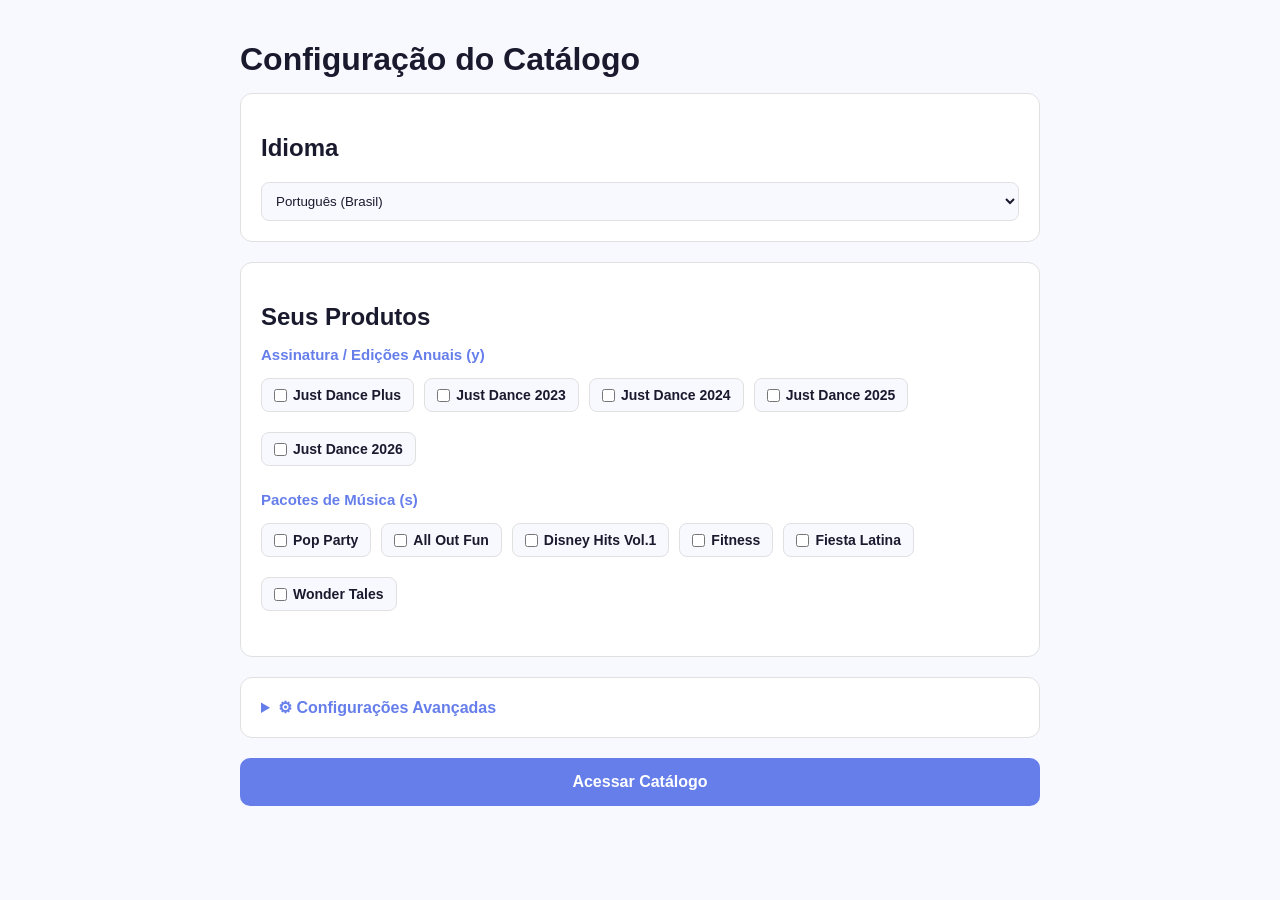
<file: setup.html>
<!DOCTYPE html>
<html lang="pt-BR" data-theme="dark">
<head>
<meta charset="UTF-8">
<link rel="icon" type="image/x-icon" href="./favicon.ico">
<script>
(function(){
    const setTheme = () => document.documentElement.setAttribute('data-theme', matchMedia('(prefers-color-scheme: light)').matches ? 'light' : 'dark');
    setTheme();
    matchMedia('(prefers-color-scheme: light)').addEventListener('change', setTheme);
})();
</script>
<meta name="viewport" content="width=device-width, initial-scale=1">
<title>Setup do Catálogo</title>
<style>
:root{--color-primary:#667eea;--color-surface:#0f0f1e;--color-card:#1a1a2e;--color-text:#e0e0e0;--color-border:#2d2d3d;}
[data-theme="light"]{--color-surface:#f8f9ff;--color-card:#fff;--color-text:#1a1a2e;--color-border:#e0e0e0;}
body{font-family:-apple-system,BlinkMacSystemFont,sans-serif;background:var(--color-surface);color:var(--color-text);padding:20px;max-width:800px;margin:0 auto;}
.card{background:var(--color-card);padding:20px;border-radius:12px;border:1px solid var(--color-border);margin-bottom:20px;}
h1, h2, h3{margin-bottom:15px; color:var(--color-text);}
h3{font-size:15px;color:var(--color-primary);margin-top:10px;}
label{display:block;margin-bottom:10px;font-size:14px;font-weight:600;}
input, select{width:100%;padding:10px;margin-top:5px;background:var(--color-surface);color:var(--color-text);border:1px solid var(--color-border);border-radius:8px;}
.checkbox-list{display:flex;flex-wrap:wrap;gap:10px;margin-bottom:15px;}
.checkbox-list label{display:flex;align-items:center;gap:6px;width:auto;cursor:pointer;background:var(--color-surface);padding:8px 12px;border-radius:8px;border:1px solid var(--color-border);}
.checkbox-list input[type=checkbox]{width:auto;margin:0;accent-color:var(--color-primary);}
button{width:100%;padding:15px;background:var(--color-primary);color:#fff;border:none;border-radius:10px;font-size:16px;font-weight:bold;cursor:pointer;transition:0.2s;}
button:hover{opacity:0.9;}
.grid-2{display:grid;grid-template-columns:1fr 1fr;gap:15px;}
.grid-4{display:grid;grid-template-columns:repeat(4, 1fr);gap:15px;}

details.advanced-card{background:var(--color-card);border-radius:12px;border:1px solid var(--color-border);margin-bottom:20px;padding:15px 20px;}
details.advanced-card summary{font-size:16px;font-weight:700;cursor:pointer;user-select:none;color:var(--color-primary);outline:none;padding:5px 0;}
details.advanced-card[open] summary{margin-bottom:15px;border-bottom:1px solid var(--color-border);padding-bottom:10px;}
.advanced-content{display:flex;flex-direction:column;gap:15px;}

@media(max-width:600px){.grid-2,.grid-4{grid-template-columns:1fr;}}
</style>
</head>
<body>
<h1>Configuração do Catálogo</h1>
<form id="setupForm">
    <div class="card">
        <h2>Idioma</h2>
        <select id="lang">
            <option value="pt-br">Português (Brasil)</option>
            <option value="en">English</option>
        </select>
    </div>

    <div class="card">
        <h2>Seus Produtos</h2>
        <div id="productsContainer">
            <p>Carregando produtos...</p>
        </div>
    </div>

    <details class="advanced-card">
        <summary>⚙ Configurações Avançadas</summary>
        <div class="advanced-content">
            <div>
                <h3>Pesos dos Rankings</h3>
                <div class="grid-2">
                    <label>Peso Spotify <input type="number" id="wSp" min="0" max="10" step="0.5" value="1"></label>
                    <label>Peso YouTube <input type="number" id="wYt" min="0" max="10" step="0.5" value="2"></label>
                </div>
            </div>

            <div>
                <h3>Regras de Recomendação (%)</h3>
                <div class="grid-4">
                    <label>JD Next <input type="number" id="rNx" value="10"></label>
                    <label>Último Jogo <input type="number" id="rLg" value="10"></label>
                    <label>Descoberta <input type="number" id="rDs" value="5"></label>
                    <label>Normal <input type="number" id="rNo" value="75"></label>
                </div>
            </div>
        </div>
    </details>

    <button type="submit">Acessar Catálogo</button>
</form>

<script>
async function fetchGzip(url) {
    let res = await fetch(url);
    if (!res.ok) throw new Error('Falha ao baixar ' + url);
    let ds = new DecompressionStream('gzip');
    let stream = res.body.pipeThrough(ds);
    let text = await new Response(stream).text();
    return JSON.parse(text);
}

async function loadProducts() {
    let langChoice = document.getElementById('lang').value;
    try {
        let lang = await fetchGzip(`./languages/${langChoice}.gz`);
        let y = lang.p?.y || {};
        let s = lang.p?.s || {};
        
        let html = '<h3>Assinatura / Edições Anuais (y)</h3><div class="checkbox-list">';
        for (let k in y) {
            html += `<label><input type="checkbox" name="prod" value="${k}"> ${y[k]}</label>`;
        }
        html += '</div><h3>Pacotes de Música (s)</h3><div class="checkbox-list">';
        for (let k in s) {
            html += `<label><input type="checkbox" name="prod" value="${k}"> ${s[k]}</label>`;
        }
        html += '</div>';
        document.getElementById('productsContainer').innerHTML = html;
    } catch (e) {
        document.getElementById('productsContainer').innerHTML = `<p style="color:#ff6b6b">Erro ao carregar lista de produtos de ./languages/${langChoice}.gz</p>`;
        console.error(e);
    }
}

document.getElementById('lang').addEventListener('change', loadProducts);
loadProducts();

document.getElementById('setupForm').addEventListener('submit', function(e) {
    e.preventDefault();
    let lang = document.getElementById('lang').value;
    let wSp = document.getElementById('wSp').value;
    let wYt = document.getElementById('wYt').value;
    let rNx = document.getElementById('rNx').value;
    let rLg = document.getElementById('rLg').value;
    let rDs = document.getElementById('rDs').value;
    let rNo = document.getElementById('rNo').value;
    
    let prods = Array.from(document.querySelectorAll('input[name="prod"]:checked')).map(cb => cb.value);
    
    let params = new URLSearchParams();
    params.set('lang', lang);
    params.set('wSp', wSp);
    params.set('wYt', wYt);
    params.set('rNx', rNx);
    params.set('rLg', rLg);
    params.set('rDs', rDs);
    params.set('rNo', rNo);
    if (prods.length > 0) {
        params.set('prod', prods.join(','));
    }
    
    window.location.href = 'lista.html?' + params.toString();
});
</script>
</body>
</html>
</file>
